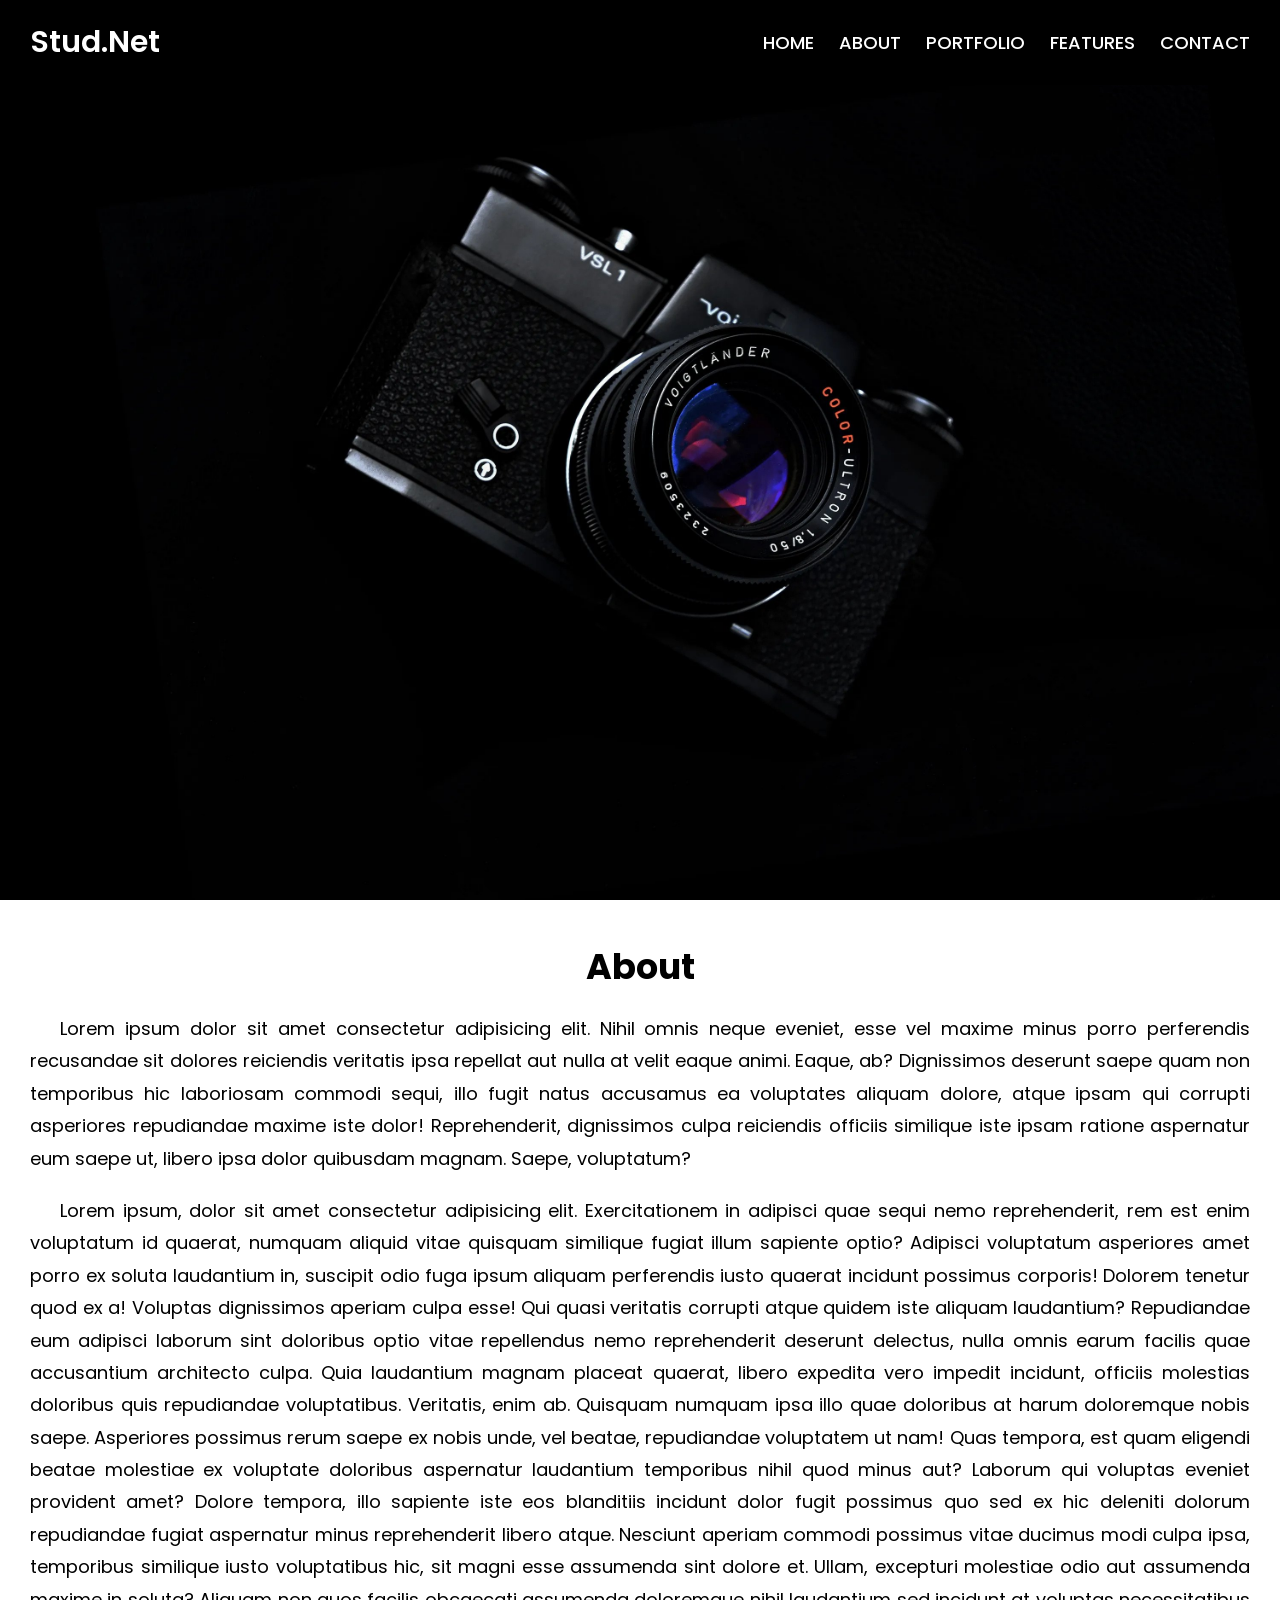
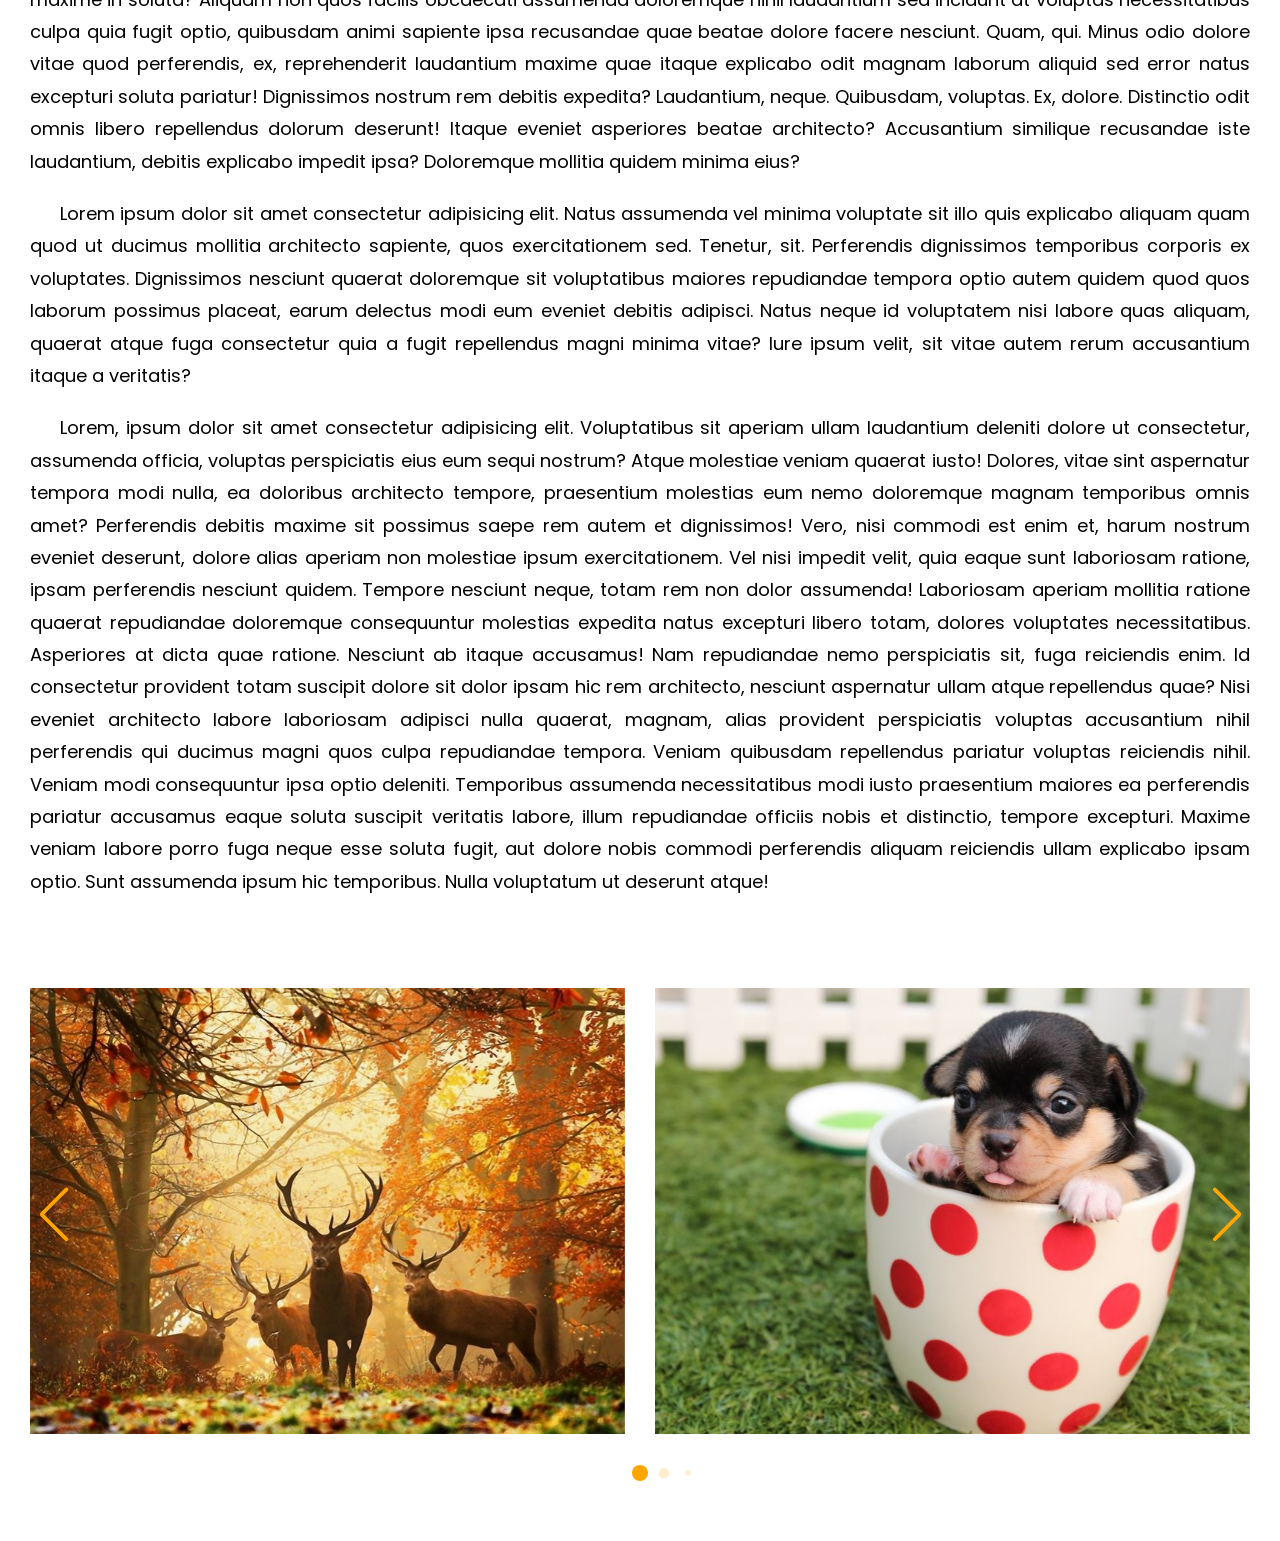
<file: index.html>
<!DOCTYPE html>
<html lang="en">

<head>
	<meta charset="UTF-8">
	<meta http-equiv="X-UA-Compatible" content="IE=edge">
	<meta name="viewport" content="width=device-width, initial-scale=1.0">
	<title>Responsive web-site (full)</title>


	<link rel="stylesheet" href="https://cdnjs.cloudflare.com/ajax/libs/font-awesome/5.15.2/css/all.min.css" />
	<link rel="stylesheet" href="https://unpkg.com/swiper/swiper-bundle.min.css">
	<link rel="stylesheet" href="css/style.css">
	
</head>

<body>
	<div id="progressButton">
		<span id="progressButton__value">&#x1F815;</span>
	</div>
	<header class="header">
		<nav class="navbar">
			<div class="navbar__content content">
				<div class="logo">
					<a href="#">Stud.Net</a>
				</div>
				<ul class="menu-list">
					<div class="icon cancel-btn">
						<i class="fas fa-times"></i>
					</div>
					<li><a href="#" data-goto=".home"  class="menu__link">Home</a></li>
					<li><a href="#" data-goto=".about" class="menu__link">About</a></li>
					<li><a href="#" data-goto=".portfolio" class="menu__link">Portfolio</a></li>
					<li><a href="#" data-goto=".features" class="menu__link">Features</a></li>
					<li><a href="#" data-goto=".contact" class="menu__link">Contact</a></li>
				</ul>
				<div class="icon menu-btn">
					<i class="fas fa-bars"></i>
				</div>
			</div>
		</nav>
	</header>

	<main class="main">
		<section class="banner"></section>
		<section class="about">
			<div class="about__content content">
				<div class="about__title title">About</div>
				<div class="about__text">
					<p>Lorem ipsum dolor sit amet consectetur adipisicing elit. Nihil omnis neque eveniet, esse vel maxime
						minus
						porro perferendis recusandae sit dolores reiciendis veritatis ipsa repellat aut nulla at velit eaque
						animi.
						Eaque, ab? Dignissimos deserunt saepe quam non temporibus hic laboriosam commodi sequi, illo fugit
						natus
						accusamus ea voluptates aliquam dolore, atque ipsam qui corrupti asperiores repudiandae maxime iste
						dolor!
						Reprehenderit, dignissimos culpa reiciendis officiis similique iste ipsam ratione aspernatur eum saepe
						ut,
						libero ipsa dolor quibusdam magnam. Saepe, voluptatum?</p>
					<p>Lorem ipsum, dolor sit amet consectetur adipisicing elit. Exercitationem in adipisci quae sequi nemo
						reprehenderit, rem est enim voluptatum id quaerat, numquam aliquid vitae quisquam similique fugiat
						illum
						sapiente optio?
						Adipisci voluptatum asperiores amet porro ex soluta laudantium in, suscipit odio fuga ipsum aliquam
						perferendis iusto quaerat incidunt possimus corporis! Dolorem tenetur quod ex a! Voluptas dignissimos
						aperiam culpa esse!
						Qui quasi veritatis corrupti atque quidem iste aliquam laudantium? Repudiandae eum adipisci laborum
						sint
						doloribus optio vitae repellendus nemo reprehenderit deserunt delectus, nulla omnis earum facilis quae
						accusantium architecto culpa.
						Quia laudantium magnam placeat quaerat, libero expedita vero impedit incidunt, officiis molestias
						doloribus
						quis repudiandae voluptatibus. Veritatis, enim ab. Quisquam numquam ipsa illo quae doloribus at harum
						doloremque nobis saepe.
						Asperiores possimus rerum saepe ex nobis unde, vel beatae, repudiandae voluptatem ut nam! Quas
						tempora,
						est
						quam eligendi beatae molestiae ex voluptate doloribus aspernatur laudantium temporibus nihil quod
						minus
						aut?
						Laborum qui voluptas eveniet provident amet? Dolore tempora, illo sapiente iste eos blanditiis
						incidunt
						dolor fugit possimus quo sed ex hic deleniti dolorum repudiandae fugiat aspernatur minus reprehenderit
						libero atque.
						Nesciunt aperiam commodi possimus vitae ducimus modi culpa ipsa, temporibus similique iusto
						voluptatibus
						hic, sit magni esse assumenda sint dolore et. Ullam, excepturi molestiae odio aut assumenda maxime in
						soluta?
						Aliquam non quos facilis obcaecati assumenda doloremque nihil laudantium sed incidunt at voluptas
						necessitatibus culpa quia fugit optio, quibusdam animi sapiente ipsa recusandae quae beatae dolore
						facere
						nesciunt. Quam, qui.
						Minus odio dolore vitae quod perferendis, ex, reprehenderit laudantium maxime quae itaque explicabo
						odit
						magnam laborum aliquid sed error natus excepturi soluta pariatur! Dignissimos nostrum rem debitis
						expedita?
						Laudantium, neque.
						Quibusdam, voluptas. Ex, dolore. Distinctio odit omnis libero repellendus dolorum deserunt! Itaque
						eveniet
						asperiores beatae architecto? Accusantium similique recusandae iste laudantium, debitis explicabo
						impedit
						ipsa? Doloremque mollitia quidem minima eius?</p>
					<p>Lorem ipsum dolor sit amet consectetur adipisicing elit. Natus assumenda vel minima voluptate sit illo
						quis
						explicabo aliquam quam quod ut ducimus mollitia architecto sapiente, quos exercitationem sed. Tenetur,
						sit.
						Perferendis dignissimos temporibus corporis ex voluptates. Dignissimos nesciunt quaerat doloremque sit
						voluptatibus maiores repudiandae tempora optio autem quidem quod quos laborum possimus placeat, earum
						delectus modi eum eveniet debitis adipisci.
						Natus neque id voluptatem nisi labore quas aliquam, quaerat atque fuga consectetur quia a fugit
						repellendus
						magni minima vitae? Iure ipsum velit, sit vitae autem rerum accusantium itaque a veritatis?</p>
					<p>Lorem, ipsum dolor sit amet consectetur adipisicing elit. Voluptatibus sit aperiam ullam laudantium
						deleniti dolore ut consectetur, assumenda officia, voluptas perspiciatis eius eum sequi nostrum? Atque
						molestiae veniam quaerat iusto!
						Dolores, vitae sint aspernatur tempora modi nulla, ea doloribus architecto tempore, praesentium
						molestias
						eum nemo doloremque magnam temporibus omnis amet? Perferendis debitis maxime sit possimus saepe rem
						autem
						et dignissimos!
						Vero, nisi commodi est enim et, harum nostrum eveniet deserunt, dolore alias aperiam non molestiae
						ipsum
						exercitationem. Vel nisi impedit velit, quia eaque sunt laboriosam ratione, ipsam perferendis nesciunt
						quidem.
						Tempore nesciunt neque, totam rem non dolor assumenda! Laboriosam aperiam mollitia ratione quaerat
						repudiandae doloremque consequuntur molestias expedita natus excepturi libero totam, dolores
						voluptates
						necessitatibus. Asperiores at dicta quae ratione.
						Nesciunt ab itaque accusamus! Nam repudiandae nemo perspiciatis sit, fuga reiciendis enim. Id
						consectetur
						provident totam suscipit dolore sit dolor ipsam hic rem architecto, nesciunt aspernatur ullam atque
						repellendus quae?
						Nisi eveniet architecto labore laboriosam adipisci nulla quaerat, magnam, alias provident perspiciatis
						voluptas accusantium nihil perferendis qui ducimus magni quos culpa repudiandae tempora. Veniam
						quibusdam
						repellendus pariatur voluptas reiciendis nihil.
						Veniam modi consequuntur ipsa optio deleniti. Temporibus assumenda necessitatibus modi iusto
						praesentium
						maiores ea perferendis pariatur accusamus eaque soluta suscipit veritatis labore, illum repudiandae
						officiis nobis et distinctio, tempore excepturi.
						Maxime veniam labore porro fuga neque esse soluta fugit, aut dolore nobis commodi perferendis aliquam
						reiciendis ullam explicabo ipsam optio. Sunt assumenda ipsum hic temporibus. Nulla voluptatum ut
						deserunt
						atque!</p>
				</div>
			</div>
		</section>
		<section class="slider__box portfolio">
			<div class="content">
				<div class="slider">
					<div class="image-slider swiper-container">
						<div class="image-slider__wrapper swiper-wrapper">
							<div class="image-slider__slide swiper-slide">
								<div class="image-slider__image">
									<img src="./img/slider/1.jpg" alt="image">
								</div>
							</div>
							<div class="image-slider__slide swiper-slide">
								<div class="image-slider__image">
									<img src="./img/slider/2.jpg" alt="image">
								</div>
							</div>
							<div class="image-slider__slide swiper-slide">
								<div class="image-slider__image">
									<img src="./img/slider/3.jpg" alt="image">
								</div>
							</div>
							<div class="image-slider__slide swiper-slide">
								<div class="image-slider__image">
									<img src="./img/slider/4.jpg" alt="image">
								</div>
							</div>
							<div class="image-slider__slide swiper-slide">
								<div class="image-slider__image">
									<img src="./img/slider/5.jpg" alt="image">
								</div>
							</div>
							<div class="image-slider__slide swiper-slide">
								<div class="image-slider__image">
									<img src="./img/slider/6.jpg" alt="image">
								</div>
							</div>
							<div class="image-slider__slide swiper-slide">
								<div class="image-slider__image">
									<img src="./img/slider/7.jpg" alt="image">
								</div>
							</div>
							<div class="image-slider__slide swiper-slide">
								<div class="image-slider__image">
									<img src="./img/slider/8.jpg" alt="image">
								</div>
							</div>
							<div class="image-slider__slide swiper-slide">
								<div class="image-slider__image">
									<img src="./img/slider/9.jpg" alt="image">
								</div>
							</div>
						</div>
						<div class="swiper-button-next"></div>
						<div class="swiper-button-prev"></div>
						<div class="swiper-pagination"></div>
					</div>
				</div>
			</div>
		</section>
	</main>
	<script src="https://unpkg.com/swiper/swiper-bundle.min.js"></script>
	<script src="./js/swiper.js"></script>
	<script src="./js/script.js"></script>
</body>

</html>
</file>
<file: css/style.css>
@import url("https://fonts.googleapis.com/css2?family=Poppins:wght@200;300;400;500;600;700&display=swap");
@media (max-width: 767px) {
  body.lock {
    overflow: hidden;
  }
  .navbar .menu-list {
    display: block;
    position: fixed;
    top: 0;
    left: -100%;
    height: 100vh;
    width: 100%;
    max-width: 400px;
    background: #222;
    padding: 40px 0;
    text-align: center;
    overflow: auto;
    -webkit-transition: left 0.3s ease 0s;
    -o-transition: left 0.3s ease 0s;
    transition: left 0.3s ease 0s;
  }
  .navbar .menu-list li {
    margin-top: 45px;
  }
  .navbar .menu-list li a {
    font-size: 24px;
  }
  .navbar .menu-list._active {
    left: 0;
  }
  .navbar .icon {
    display: block;
  }
  .navbar .icon.hide {
    display: none;
  }
}

* {
  margin: 0;
  padding: 0;
  -webkit-box-sizing: border-box;
          box-sizing: border-box;
  font-family: "Poppins", sans-serif;
}

html {
  scroll-behavior: smooth;
}

#progressButton {
  position: fixed;
  bottom: 20px;
  right: 20px;
  height: 70px;
  width: 70px;
  display: none;
  place-items: center;
  -webkit-border-radius: 50%;
          border-radius: 50%;
  -webkit-box-shadow: 0 0 10px rgba(0, 0, 0, 0.2);
          box-shadow: 0 0 10px rgba(0, 0, 0, 0.2);
  cursor: pointer;
}

#progressButton__value {
  height: -webkit-calc(100% - 15px);
  height: calc(100% - 15px);
  width: -webkit-calc(100% - 15px);
  width: calc(100% - 15px);
  background-color: #FFFFFF;
  -webkit-border-radius: 50%;
          border-radius: 50%;
  display: -ms-grid;
  display: grid;
  place-items: center;
  font-size: 35px;
  color: #4A4A4A;
}

.title {
  text-align: center;
  font-weight: 700;
}

.content {
  max-width: 1250px;
  margin: 0 auto;
  padding: 0 15px;
  overflow: hidden;
}

.navbar {
  position: fixed;
  z-index: 5;
  width: 100%;
  padding: 20px 0;
  background: #000;
  -webkit-transition: all 0.3s ease 0s;
  -o-transition: all 0.3s ease 0s;
  transition: all 0.3s ease 0s;
}

.navbar.sticky {
  background: #1b1b1b;
  padding: 8px 0;
}

.navbar__content {
  display: -webkit-box;
  display: -webkit-flex;
  display: -ms-flexbox;
  display: flex;
  -webkit-box-pack: justify;
  -webkit-justify-content: space-between;
      -ms-flex-pack: justify;
          justify-content: space-between;
  -webkit-box-align: center;
  -webkit-align-items: center;
      -ms-flex-align: center;
          align-items: center;
}

.navbar .logo a {
  display: block;
  color: #fff;
  text-decoration: none;
  color: #fff;
  font-size: 30px;
  font-weight: 600;
  -webkit-transform: scale(1);
      -ms-transform: scale(1);
          transform: scale(1);
  -webkit-transition: all 0.3s ease 0s;
  -o-transition: all 0.3s ease 0s;
  transition: all 0.3s ease 0s;
}

.navbar .logo a:hover {
  -webkit-transform: scale(1.2);
      -ms-transform: scale(1.2);
          transform: scale(1.2);
}

.menu-list {
  display: -webkit-inline-box;
  display: -webkit-inline-flex;
  display: -ms-inline-flexbox;
  display: inline-flex;
}

.menu-list li {
  list-style: none;
}

.menu-list li a {
  text-decoration: none;
  text-transform: uppercase;
  color: #fff;
  font-size: 18px;
  margin-left: 25px;
  font-weight: 500;
  -webkit-transition: color 0.3s ease 0s;
  -o-transition: color 0.3s ease 0s;
  transition: color 0.3s ease 0s;
  position: relative;
}

.menu-list li a:before {
  content: "";
  width: 0;
  height: 1px;
  position: absolute;
  bottom: 0;
  left: 50%;
  background: #ffa500;
  display: block;
  -webkit-transition: width 0.3s ease 0s;
  -o-transition: width 0.3s ease 0s;
  transition: width 0.3s ease 0s;
  -webkit-transform: translateX(-50%);
      -ms-transform: translateX(-50%);
          transform: translateX(-50%);
}

.menu-list li a:hover {
  color: #ffa500;
}

.menu-list li a:focus:before, .menu-list li a:hover:before {
  width: 100%;
}

.banner {
  height: 100vh;
  background: url("../img/banner.jpg") center center/cover no-repeat;
  background-attachment: fixed;
}

.about {
  padding: 40px 0;
}

.about__title {
  font-size: 35px;
}

.about__text p {
  text-indent: 30px;
  padding-top: 20px;
  text-align: justify;
  line-height: 1.8;
  font-size: 18px;
}

.icon {
  display: none;
  color: #fff;
  font-size: 20px;
  cursor: pointer;
}

.icon.cancel-btn {
  position: absolute;
  top: 20px;
  right: 30px;
}

.image-slider__image {
  text-align: center;
}

.image-slider__image img {
  max-width: 100%;
}

.slider {
  padding: 50px 0px 100px 0px;
}

.swiper-container {
  position: relative;
  z-index: 1;
}

.swiper-button-next,
.swiper-button-prev {
  color: #ffa500;
  -webkit-transition: color 0.3s ease 0s;
  -o-transition: color 0.3s ease 0s;
  transition: color 0.3s ease 0s;
}

.swiper-button-next:hover,
.swiper-button-prev:hover {
  color: #ffa500;
}

.swiper-button-next::after,
.swiper-button-prev::after {
  font-size: 55px;
}

.image-slider .swiper-pagination {
  bottom: -40px;
}

.image-slider .swiper-pagination-bullet {
  width: 16px;
  height: 16px;
  line-height: 16px;
  font-size: 16px;
  background-color: #ffa500;
}
</file>
